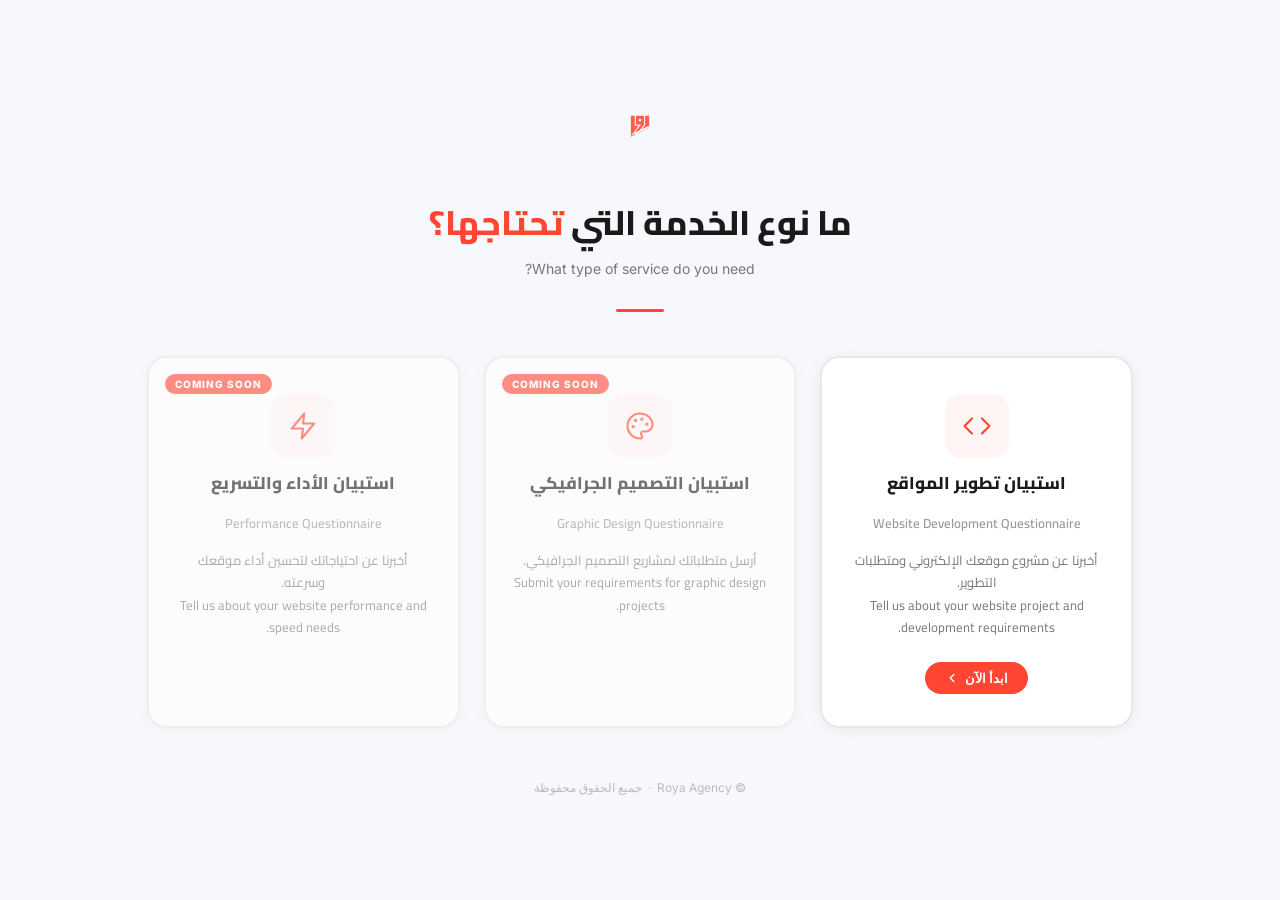
<file: index.html>
<!DOCTYPE html>
<html lang="ar" dir="rtl">

<head>
    <meta charset="UTF-8" />
    <meta name="viewport" content="width=device-width, initial-scale=1.0" />
    <meta name="theme-color" content="#ff4632" />
    <title>Roya Agency – اختر نوع الخدمة</title>
    <meta name="description" content="Roya Agency – اختر نوع الخدمة المطلوبة" />
    <link rel="icon" type="image/png" href="Red-.png" />
    <link rel="preconnect" href="https://fonts.googleapis.com" />
    <link rel="preconnect" href="https://fonts.gstatic.com" crossorigin />
    <link
        href="https://fonts.googleapis.com/css2?family=Cairo:wght@300;400;500;600;700;800;900&family=Inter:wght@300;400;500;600;700;800&display=swap"
        rel="stylesheet" />
    <style>
        *,
        *::before,
        *::after {
            box-sizing: border-box;
            margin: 0;
            padding: 0;
        }

        :root {
            --brand: #ff4632;
            --brand-dark: #d63320;
            --radius: 20px;
        }

        body {
            font-family: 'Cairo', 'Inter', sans-serif;
            background: #f7f8fb;
            min-height: 100vh;
            display: flex;
            flex-direction: column;
            -webkit-font-smoothing: antialiased;
        }

        /* LOADER */
        #loader {
            position: fixed;
            inset: 0;
            background: #fff;
            display: flex;
            align-items: center;
            justify-content: center;
            z-index: 9999;
            transition: opacity .5s ease, visibility .5s ease;
        }

        #loader.hidden {
            opacity: 0;
            visibility: hidden;
            pointer-events: none;
        }

        .loader-content {
            display: flex;
            flex-direction: column;
            align-items: center;
            gap: 20px;
        }

        .loader-logo {
            width: 90px;
            height: auto;
            animation: pulse 1.6s ease-in-out infinite;
        }

        .loader-line {
            width: 60px;
            height: 3px;
            background: #eee;
            border-radius: 2px;
            overflow: hidden;
        }

        .loader-line::after {
            content: '';
            display: block;
            height: 100%;
            background: var(--brand);
            width: 0;
            animation: loadBar 1.8s ease-in-out forwards;
        }

        @keyframes pulse {

            0%,
            100% {
                opacity: 1;
                transform: scale(1)
            }

            50% {
                opacity: .7;
                transform: scale(.95)
            }
        }

        @keyframes loadBar {
            0% {
                width: 0
            }

            100% {
                width: 100%
            }
        }

        /* LANDING PAGE */
        #landing-page {
            flex: 1;
            display: flex;
            flex-direction: column;
            align-items: center;
            justify-content: center;
            padding: 48px 24px 64px;
            opacity: 0;
            transition: opacity .5s ease;
        }

        #landing-page.visible {
            opacity: 1;
        }

        .landing-logo {
            width: auto;
            height: 72px;
            margin-bottom: 40px;
            animation: fadeDown .6s ease .2s both;
        }

        .landing-heading {
            text-align: center;
            margin-bottom: 12px;
            animation: fadeDown .6s ease .35s both;
        }

        .landing-heading h1 {
            font-size: clamp(22px, 5vw, 34px);
            margin-bottom: 15px;
            font-weight: 800;
            color: #1a1a1a;
            line-height: 1.3;
        }

        .landing-heading h1 span {
            color: var(--brand);
        }

        .landing-heading p {
            font-family: 'Inter', sans-serif;
            font-size: 14px;
            color: #777;
            margin-top: 6px;
            font-weight: 400;
        }

        .landing-divider {
            width: 48px;
            height: 3px;
            background: var(--brand);
            border-radius: 2px;
            margin: 20px auto 44px;
            animation: fadeDown .6s ease .45s both;
        }

        /* CARDS */
        .service-cards {
            display: flex;
            flex-direction: row;
            gap: 24px;
            width: 100%;
            max-width: 80%;
            justify-content: center;
        }

        .service-card {
            position: relative;
            flex: 1;
            min-width: 0;
            background: #fff;
            border: 2px solid #e8e8e8;
            border-radius: var(--radius);
            padding: 36px 28px 32px;
            display: flex;
            flex-direction: column;
            align-items: center;
            text-align: center;
            gap: 14px;
            box-shadow: 0 2px 16px rgba(0, 0, 0, .06);
            transition: transform .28s cubic-bezier(.34, 1.3, .64, 1), box-shadow .28s ease, border-color .28s ease;
        }

        .service-card.active {
            cursor: pointer;
        }

        .service-card.active:hover {
            transform: translateY(-6px);
            border-color: var(--brand);
            box-shadow: 0 12px 40px rgba(255, 70, 50, .18);
        }

        .service-card.active:active {
            transform: translateY(-2px);
        }

        .service-card.disabled {
            opacity: 0.6 !important;
            cursor: not-allowed;
            pointer-events: none;
        }

        .card-icon {
            width: 64px;
            height: 64px;
            border-radius: 16px;
            display: flex;
            align-items: center;
            justify-content: center;
            background: #fff5f4;
            flex-shrink: 0;
        }

        .card-icon svg {
            width: 30px;
            height: 30px;
        }

        .card-title {
            font-size: 17px;
            font-weight: 800;
            color: #1a1a1a;
            line-height: 1.35;
        }

        .card-sub {
            font-size: 13px;
            font-weight: 600;
            color: #999;
            margin-top: 2px;
        }

        .card-desc {
            font-size: 13px;
            color: #777;
            line-height: 1.7;
            font-weight: 400;
        }

        .card-cta {
            margin-top: 10px;
            display: inline-flex;
            align-items: center;
            gap: 6px;
            background: var(--brand);
            color: #fff;
            font-size: 13px;
            font-weight: 700;
            padding: 8px 20px;
            border-radius: 999px;
            font-family: 'Inter', sans-serif;
            transition: background .2s;
        }

        .service-card.active:hover .card-cta {
            background: var(--brand-dark);
        }

        .coming-soon-badge {
            position: absolute;
            top: 16px;
            left: 16px;
            background: var(--brand);
            color: #fff;
            font-size: 10px;
            font-weight: 800;
            letter-spacing: .1em;
            padding: 4px 10px;
            border-radius: 999px;
            font-family: 'Inter', sans-serif;
            text-transform: uppercase;
        }

        @keyframes fadeDown {
            from {
                opacity: 0;
                transform: translateY(-16px)
            }

            to {
                opacity: 1;
                transform: translateY(0)
            }
        }

        @keyframes fadeSlideUp {
            from {
                opacity: 0;
                transform: translateY(28px)
            }

            to {
                opacity: 1;
                transform: translateY(0)
            }
        }

        .service-card:nth-child(1) {
            animation: fadeSlideUp .55s cubic-bezier(.34, 1.2, .64, 1) .5s both;
        }

        .service-card:nth-child(2) {
            animation: fadeSlideUp .55s cubic-bezier(.34, 1.2, .64, 1) .65s both;
        }

        .landing-footer {
            margin-top: 52px;
            font-size: 12px;
            color: #bbb;
            text-align: center;
            font-family: 'Inter', sans-serif;
            animation: fadeDown .5s ease .9s both;
        }

        @media (max-width: 600px) {
            .service-cards {
                flex-direction: column;
                max-width: 420px;
            }

            .service-card {
                padding: 28px 22px 24px;
            }
        }
    </style>
</head>

<body>

    <!-- Loading Screen -->
    <div id="loader">
        <div class="loader-content">
            <img src="Red-.png" alt="Roya Agency" class="loader-logo" />
            <div class="loader-line"></div>
        </div>
    </div>

    <!-- LANDING PAGE -->
    <main id="landing-page">

        <img src="Red-.png" alt="Roya Agency" class="landing-logo" />

        <div class="landing-heading">
            <h1>ما نوع الخدمة التي <span>تحتاجها؟</span></h1>
            <p>What type of service do you need?</p>
        </div>
        <div class="landing-divider"></div>

        <div class="service-cards">



            <!-- Card 1: Development – ACTIVE -->
            <div class="service-card active" id="card-dev" onclick="goToQuestionnaire()">
                <div class="card-icon">
                    <svg viewBox="0 0 24 24" fill="none" stroke="#ff4632" stroke-width="1.7" stroke-linecap="round"
                        stroke-linejoin="round">
                        <polyline points="16 18 22 12 16 6" />
                        <polyline points="8 6 2 12 8 18" />
                    </svg>
                </div>
                <div class="card-title">استبيان تطوير المواقع</div>
                <div class="card-sub">Website Development Questionnaire</div>
                <div class="card-desc">أخبرنا عن مشروع موقعك الإلكتروني ومتطلبات التطوير.<br>Tell us about your website
                    project and development requirements.</div>
                <div class="card-cta">
                    ابدأ الآن
                    <svg width="14" height="14" viewBox="0 0 24 24" fill="none" stroke="currentColor" stroke-width="2.5"
                        stroke-linecap="round" stroke-linejoin="round">
                        <path d="M15 18l-6-6 6-6" />
                    </svg>
                </div>
            </div>


            <!-- Card 2: Graphic Design – DISABLED -->
            <div class="service-card disabled" id="card-graphic">
                <span class="coming-soon-badge">Coming Soon</span>
                <div class="card-icon">
                    <svg viewBox="0 0 24 24" fill="none" stroke="#ff4632" stroke-width="1.7" stroke-linecap="round"
                        stroke-linejoin="round">
                        <circle cx="13.5" cy="6.5" r=".5" fill="#ff4632" />
                        <circle cx="17.5" cy="10.5" r=".5" fill="#ff4632" />
                        <circle cx="8.5" cy="7.5" r=".5" fill="#ff4632" />
                        <circle cx="6.5" cy="12.5" r=".5" fill="#ff4632" />
                        <path
                            d="M12 2C6.5 2 2 6.5 2 12s4.5 10 10 10c.926 0 1.648-.746 1.648-1.688 0-.437-.18-.835-.437-1.125-.29-.289-.438-.652-.438-1.125a1.64 1.64 0 0 1 1.668-1.668h1.996c3.051 0 5.555-2.503 5.555-5.554C21.965 6.012 17.461 2 12 2z" />
                    </svg>
                </div>
                <div class="card-title">استبيان التصميم الجرافيكي</div>
                <div class="card-sub">Graphic Design Questionnaire</div>
                <div class="card-desc">أرسل متطلباتك لمشاريع التصميم الجرافيكي.<br>Submit your requirements for graphic
                    design projects.</div>
            </div>

            <!-- Card 3: Performance – DISABLED -->
            <div class="service-card disabled" id="card-performance">
                <span class="coming-soon-badge">Coming Soon</span>
                <div class="card-icon">
                    <svg viewBox="0 0 24 24" fill="none" stroke="#ff4632" stroke-width="1.7" stroke-linecap="round"
                        stroke-linejoin="round">
                        <path d="M13 2L3 14h9l-1 8 10-12h-9l1-8z" />
                    </svg>
                </div>
                <div class="card-title">استبيان الأداء والتسريع</div>
                <div class="card-sub">Performance Questionnaire</div>
                <div class="card-desc">أخبرنا عن احتياجاتك لتحسين أداء موقعك وسرعته.<br>Tell us about your website
                    performance and speed needs.</div>
            </div>

        </div>

        <p class="landing-footer">© Roya Agency &nbsp;·&nbsp; جميع الحقوق محفوظة</p>
    </main>

    <script>
        (function () {
            const loader = document.getElementById('loader');
            const landing = document.getElementById('landing-page');
            let hidden = false;
            function hideLoader() {
                if (hidden) return;
                hidden = true;
                loader.classList.add('hidden');
                setTimeout(function () { landing.classList.add('visible'); }, 300);
            }
            window.addEventListener('load', hideLoader, { once: true });
            setTimeout(hideLoader, 4000);
            if (document.readyState === 'complete') hideLoader();
        })();

        function goToQuestionnaire() {
            window.location.href = 'questionnaire.html';
        }
    </script>

</body>

</html>
</file>
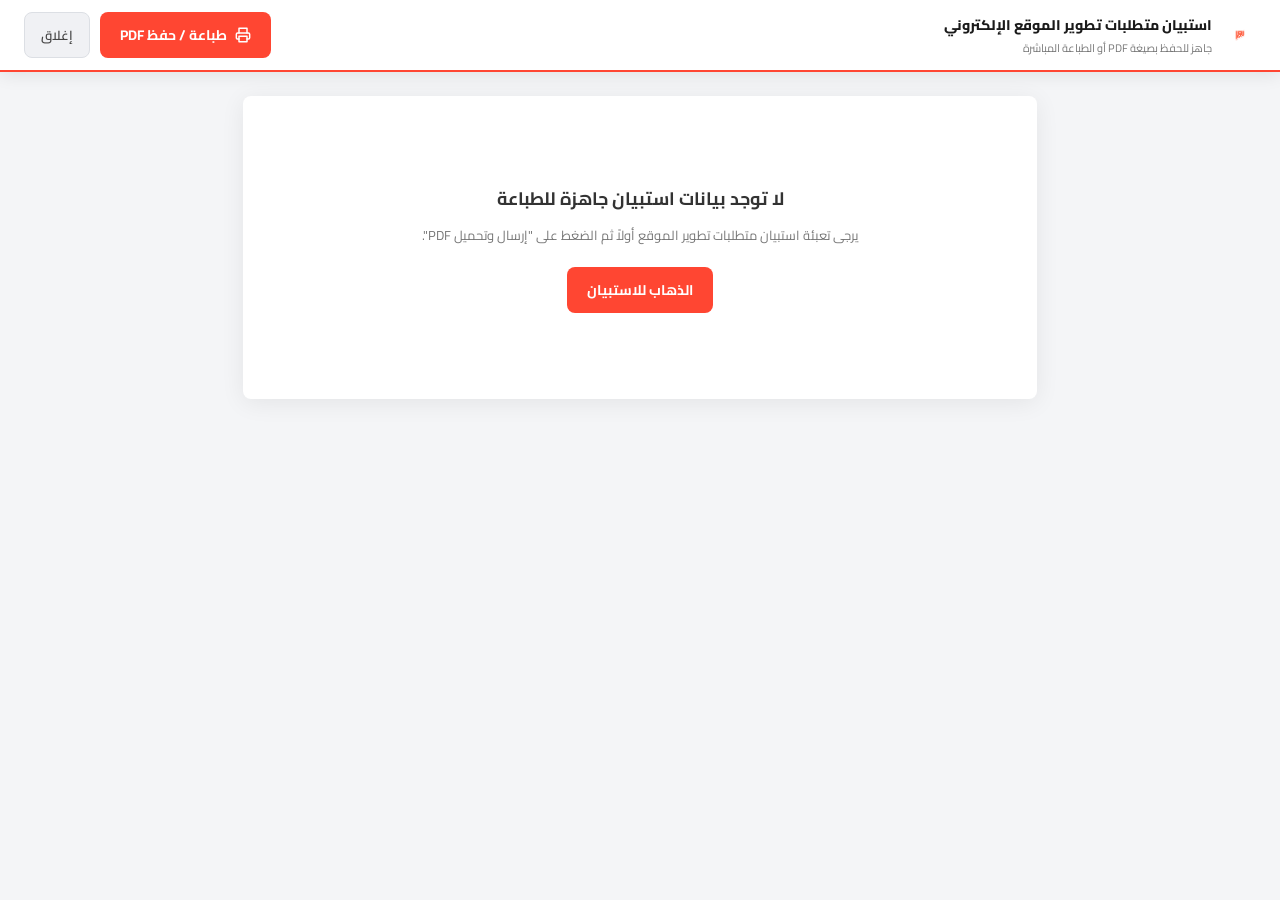
<file: print.html>
<!DOCTYPE html>
<html lang="ar" dir="rtl">

<head>
    <meta charset="UTF-8">
    <meta name="viewport" content="width=device-width, initial-scale=1.0">
    <title>طباعة وحفظ الاستبيان PDF – Roya Agency</title>
    <link rel="icon" type="image/png" href="Red-.png" />
    <link rel="preconnect" href="https://fonts.googleapis.com">
    <link rel="preconnect" href="https://fonts.gstatic.com" crossorigin>
    <link
        href="https://fonts.googleapis.com/css2?family=Cairo:wght@400;500;600;700;800;900&family=Inter:wght@400;500;600;700;800&display=swap"
        rel="stylesheet">
    <style>
        *,
        *::before,
        *::after {
            box-sizing: border-box;
            margin: 0;
            padding: 0;
        }

        :root {
            --brand: #ff4632;
            --brand-dark: #d63320;
            --brand-light: #fff8f6;
            --brand-border: #ffc0b8;
        }

        body {
            font-family: 'Cairo', Tahoma, Arial, sans-serif;
            background: #f4f5f7;
            color: #20242b;
            direction: rtl;
            text-align: right;
            padding: 0;
            margin: 0;
            -webkit-print-color-adjust: exact !important;
            print-color-adjust: exact !important;
        }

        /* Top Action Bar (hidden when printing) */
        .print-top-bar {
            position: sticky;
            top: 0;
            left: 0;
            right: 0;
            z-index: 99999;
            background: #ffffff;
            border-bottom: 2px solid #ff4632;
            box-shadow: 0 4px 16px rgba(0, 0, 0, 0.08);
            padding: 12px 24px;
            display: flex;
            align-items: center;
            justify-content: space-between;
            gap: 16px;
            flex-wrap: wrap;
        }

        .print-bar-info {
            display: flex;
            align-items: center;
            gap: 12px;
        }

        .print-bar-logo {
            height: 32px;
            width: auto;
        }

        .print-bar-title {
            font-size: 14px;
            font-weight: 800;
            color: #1a1a1a;
        }

        .print-bar-sub {
            font-size: 11px;
            color: #777;
        }

        .print-bar-actions {
            display: flex;
            align-items: center;
            gap: 10px;
        }

        .btn-print {
            display: inline-flex;
            align-items: center;
            gap: 8px;
            background: var(--brand);
            color: #fff;
            border: none;
            border-radius: 8px;
            padding: 10px 20px;
            font-size: 14px;
            font-weight: 700;
            font-family: 'Cairo', sans-serif;
            cursor: pointer;
            transition: background 0.2s, transform 0.15s;
        }

        .btn-print:hover {
            background: var(--brand-dark);
            transform: translateY(-1px);
        }

        .btn-close {
            display: inline-flex;
            align-items: center;
            gap: 6px;
            background: #f0f1f4;
            color: #444;
            border: 1px solid #dcdfe4;
            border-radius: 8px;
            padding: 10px 16px;
            font-size: 13px;
            font-weight: 600;
            font-family: 'Cairo', sans-serif;
            cursor: pointer;
            transition: background 0.2s;
        }

        .btn-close:hover {
            background: #e4e6ea;
        }

        /* Container for printable content */
        .print-container {
            max-width: 210mm;
            margin: 24px auto 48px;
            background: #fff;
            padding: 10mm 12mm;
            border-radius: 8px;
            box-shadow: 0 4px 24px rgba(0, 0, 0, 0.07);
        }


        @media screen and (max-width: 767px) {
            .pdf-timeline-banner {
                display: inline-grid !important;
            }

            .pdf-timeline-info {
                order: 1 !important;
            }

            .pdf-timeline-badge {

                justify-content: center !important;
            }
        }

        /* Print styles */
        @page {
            size: A4;
            margin: 10mm 8mm;
        }

        @media print {
            body {
                background: #fff !important;
                padding: 0 !important;
            }

            .print-top-bar {
                display: none !important;
            }

            .print-container {
                max-width: 100% !important;
                margin: 0 !important;
                padding: 0 !important;
                box-shadow: none !important;
                border-radius: 0 !important;
            }

            .pdf-export {
                width: 100% !important;
                padding: 0 !important;
            }

            .pdf-question,
            .pdf-asset-row,
            .pdf-drive-group,
            .pdf-timeline-banner {
                break-inside: avoid !important;
                page-break-inside: avoid !important;
            }

            .pdf-page {
                break-before: page !important;
                page-break-before: always !important;
            }

            .pdf-page:first-of-type {
                break-before: auto !important;
                page-break-before: auto !important;
            }
        }

        /* Report styling */
        .pdf-export {
            box-sizing: border-box;
            width: 100%;
            background: #fff;
            color: #20242b;
            font-family: 'Cairo', Tahoma, Arial, sans-serif;
            direction: rtl;
            text-align: right;
            font-size: 11px;
            line-height: 1.9;
        }

        .pdf-header {
            border-bottom: 3px solid #ff4632;
            padding: 0 0 12px;
            margin-bottom: 14px;
        }

        .pdf-brand {
            font-family: 'Inter', Arial, sans-serif;
            color: #ff4632;
            font-size: 11px;
            font-weight: 800;
            letter-spacing: 2px;
            direction: ltr;
            text-align: right;
        }

        .pdf-title {
            font-family: 'Cairo', Tahoma, Arial, sans-serif;
            font-size: 19px;
            line-height: 1.8;
            margin: 6px 0;
            color: #20242b;
            font-weight: 800;
        }

        .pdf-subtitle {
            font-family: 'Inter', Arial, sans-serif;
            font-size: 9.5px;
            color: #777;
            direction: ltr;
            text-align: right;
            margin: 0;
        }

        .pdf-timeline-banner {
            break-inside: avoid;
            border: 2px solid #ff4632;
            border-radius: 8px;
            background: #fff8f6;
            padding: 10px 14px;
            margin: 0 0 16px;
            display: flex;
            align-items: center;
            justify-content: space-between;
            gap: 12px;
            box-shadow: 0 2px 8px rgba(255, 70, 50, 0.08);
        }

        .pdf-timeline-title {
            font-family: 'Cairo', Tahoma, Arial, sans-serif;
            font-size: 12.5px;
            font-weight: 800;
            color: #ff4632;
            margin: 0 0 3px;
        }

        .pdf-timeline-desc {
            font-family: 'Cairo', Tahoma, Arial, sans-serif;
            font-size: 10px;
            color: #555;
            margin: 0;
        }

        .pdf-timeline-badge {
            background: #ff4632;
            color: #fff;
            padding: 6px 14px;
            border-radius: 6px;
            font-family: 'Cairo', Tahoma, Arial, sans-serif;
            font-size: 13.5px;
            font-weight: 800;
            white-space: nowrap;
            display: inline-flex;
            align-items: center;
            gap: 4px;
        }

        .pdf-timeline-days-ar {
            font-size: 13.5px;
            font-weight: 800;
        }

        .pdf-timeline-days-en {
            font-size: 11px;
            font-family: 'Inter', Arial, sans-serif;
        }

        .pdf-page {
            margin: 0 0 14px;
        }

        .pdf-page-title {
            font-family: 'Cairo', Tahoma, Arial, sans-serif;
            font-size: 14px;
            color: #ff4632;
            border-right: 4px solid #ff4632;
            padding: 5px 10px;
            margin: 0 0 10px;
            background: #fff1ef;
            font-weight: 700;
        }

        .pdf-question {
            break-inside: avoid;
            border: 1px solid #e6e8ec;
            border-radius: 6px;
            padding: 8px 12px;
            margin: 0 0 8px;
            background: #fff;
        }

        .pdf-question-title {
            font-family: 'Cairo', Tahoma, Arial, sans-serif;
            font-size: 11.5px;
            margin: 0 0 5px;
            font-weight: 700;
            line-height: 1.8;
            color: #1a1a1a;
        }

        .pdf-answer {
            font-family: 'Cairo', Tahoma, Arial, sans-serif;
            margin: 0;
            color: #242833;
            background: #fff8f6;
            padding: 5px 8px;
            border-radius: 4px;
            white-space: normal;
            overflow-wrap: anywhere;
            font-size: 11px;
        }

        .pdf-detail-label {
            font-family: 'Cairo', Tahoma, Arial, sans-serif;
            font-size: 9.5px;
            color: #777;
            margin: 7px 0 3px;
            font-weight: 600;
        }

        .pdf-detail {
            font-family: 'Cairo', Tahoma, Arial, sans-serif;
            white-space: pre-wrap;
            overflow-wrap: anywhere;
            border: 1px solid #eee;
            border-radius: 4px;
            padding: 6px 8px;
            min-height: 24px;
            font-size: 10.5px;
            background: #fafafa;
        }

        .pdf-asset-row {
            break-inside: avoid;
            margin: 0 0 6px;
            padding-bottom: 5px;
            border-bottom: 1px solid #eee;
        }

        .pdf-asset-link {
            font-family: 'Inter', Tahoma, Arial, sans-serif;
            direction: ltr;
            text-align: left;
            overflow-wrap: anywhere;
            word-break: break-word;
            font-size: 9.5px;
            margin: 4px 0 0;
            color: #2459a9;
        }

        .pdf-detail a,
        .clickable-pdf-link,
        .pdf-asset-link a {
            color: #1a62d6 !important;
            text-decoration: underline !important;
            font-weight: 600 !important;
            direction: ltr !important;
            unicode-bidi: embed !important;
            word-break: break-all !important;
            cursor: pointer !important;
        }

        .pdf-detail a:hover,
        .clickable-pdf-link:hover,
        .pdf-asset-link a:hover {
            color: #ff4632 !important;
        }

        .pdf-drive-group {
            break-inside: avoid;
            border: 1px solid #ffc0b8;
            border-radius: 6px;
            padding: 6px 10px;
            margin: 8px 0;
            background: #fff9f8;
        }

        .pdf-drive-group .pdf-detail-label {
            color: #ff4632;
            font-weight: 700;
        }

        .pdf-footer {
            font-family: 'Cairo', Tahoma, Arial, sans-serif;
            border-top: 1px solid #ddd;
            color: #888;
            font-size: 8.5px;
            padding-top: 8px;
            margin-top: 14px;
            text-align: center;
        }

        .empty-state {
            text-align: center;
            padding: 48px 24px;
        }

        .empty-state h3 {
            font-size: 18px;
            margin-bottom: 8px;
            color: #333;
        }

        .empty-state p {
            font-size: 13px;
            color: #777;
            margin-bottom: 20px;
        }
    </style>
</head>

<body>
    <div class="print-top-bar" id="printTopBar">
        <div class="print-bar-info">
            <img src="Red-.png" alt="Roya" class="print-bar-logo">
            <div>
                <div class="print-bar-title">استبيان متطلبات تطوير الموقع الإلكتروني</div>
                <div class="print-bar-sub">جاهز للحفظ بصيغة PDF أو الطباعة المباشرة</div>
            </div>
        </div>
        <div class="print-bar-actions">
            <button type="button" class="btn-print" id="btnPrintManual" onclick="triggerPrint()">
                <svg width="16" height="16" viewBox="0 0 24 24" fill="none" stroke="currentColor" stroke-width="2.2"
                    stroke-linecap="round" stroke-linejoin="round">
                    <polyline points="6 9 6 2 18 2 18 9"></polyline>
                    <path d="M6 18H4a2 2 0 0 1-2-2v-5a2 2 0 0 1 2-2h16a2 2 0 0 1 2 2v5a2 2 0 0 1-2 2h-2"></path>
                    <rect x="6" y="14" width="12" height="8"></rect>
                </svg>
                طباعة / حفظ PDF
            </button>
            <button type="button" class="btn-close" onclick="window.close()">إغلاق</button>
        </div>
    </div>

    <main class="print-container" id="printContent">
        <!-- Rendered dynamically -->
    </main>

    <script>
        function triggerPrint() {
            window.focus();
            window.print();
        }

        function loadPrintContent() {
            const container = document.getElementById('printContent');
            let html = '';

            try {
                if (window.opener && window.opener.royaPrintHtml) {
                    html = window.opener.royaPrintHtml;
                }
            } catch (e) { }

            if (!html) {
                try {
                    html = sessionStorage.getItem('roya_print_html') || localStorage.getItem('roya_print_html');
                } catch (e) { }
            }

            if (html && html.trim()) {
                container.innerHTML = html;
                let printed = false;
                function safePrint() {
                    if (printed) return;
                    printed = true;
                    triggerPrint();
                }
                if (document.fonts && document.fonts.ready) {
                    document.fonts.ready.then(() => {
                        setTimeout(safePrint, 300);
                    }).catch(() => {
                        setTimeout(safePrint, 300);
                    });
                }
                setTimeout(safePrint, 800);
            } else {
                container.innerHTML = `
                    <div class="empty-state">
                        <h3>لا توجد بيانات استبيان جاهزة للطباعة</h3>
                        <p>يرجى تعبئة استبيان متطلبات تطوير الموقع أولاً ثم الضغط على "إرسال وتحميل PDF".</p>
                        <a href="questionnaire.html" class="btn-print" style="text-decoration:none; display:inline-block;">الذهاب للاستبيان</a>
                    </div>
                `;
            }
        }

        window.addEventListener('DOMContentLoaded', loadPrintContent);
    </script>
</body>

</html>
</file>
